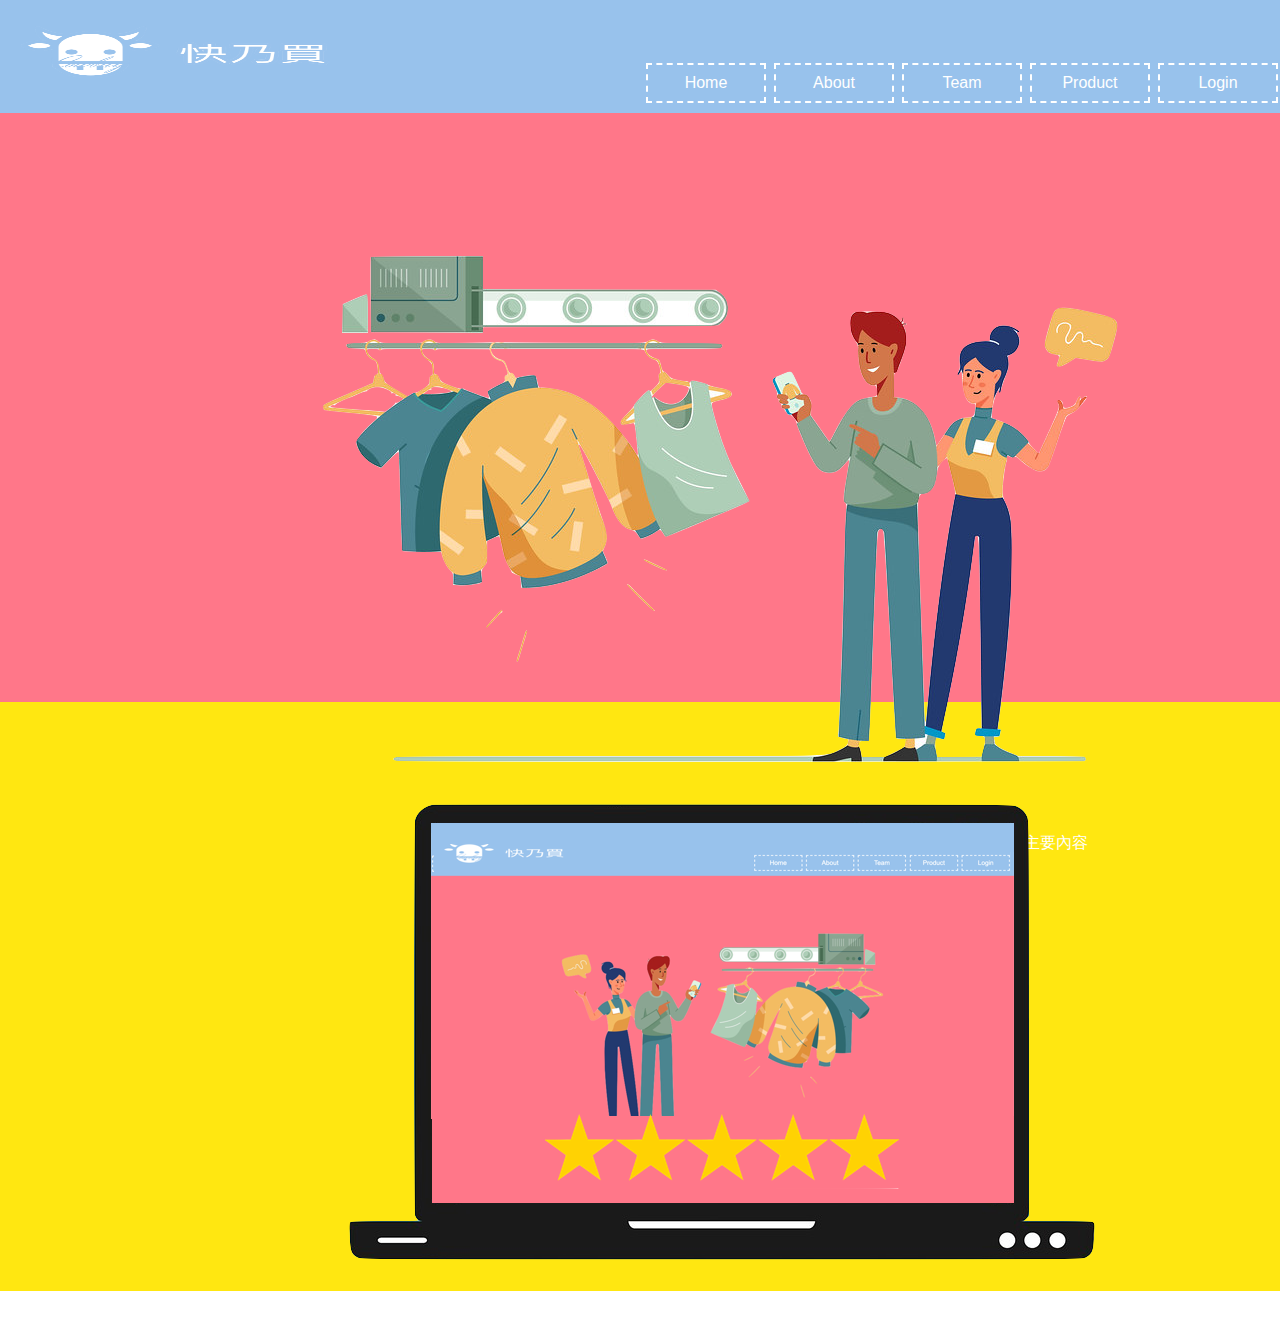
<file: index/index.html>
<!DOCTYPE html>
<html lang="en">

<head>
    <meta charset="UTF-8">
    <meta name="viewport" content="width=device-width, initial-scale=1.0">
    <title>Document</title>
    <link rel="stylesheet" href="index_css.css">
</head>

<body>

    <div id=header>
        <div class="logoleft"> <img src="../Images/logof.png" style="width:100%; height:100%"> </div>


        <div id="menu" style="line-height: 165px;">

            <a href="index.html"></a> <button class="button" ;onclick="index.html">Home</button> </a>
            <a href="about.html"> <button class="button">About</button></a>
            <a href="team.html"> <button class="button">Team</button></a>
            <a href="product.html"> <button class="button">Product</button></a>
            <a href="login.html"> <button class="button">Login</button></a>
        
        </div>
        
    

    </div> 
    <div id="main"> <img src="../Images/shopping拷貝.png" style="position:relative;left:200px;" >主要內容</div>
    
    <div id="main2"><img src="../Images/feedback.png" style="position:relative;left:230px;" >次要內容</div>



</body>

</html>
</file>
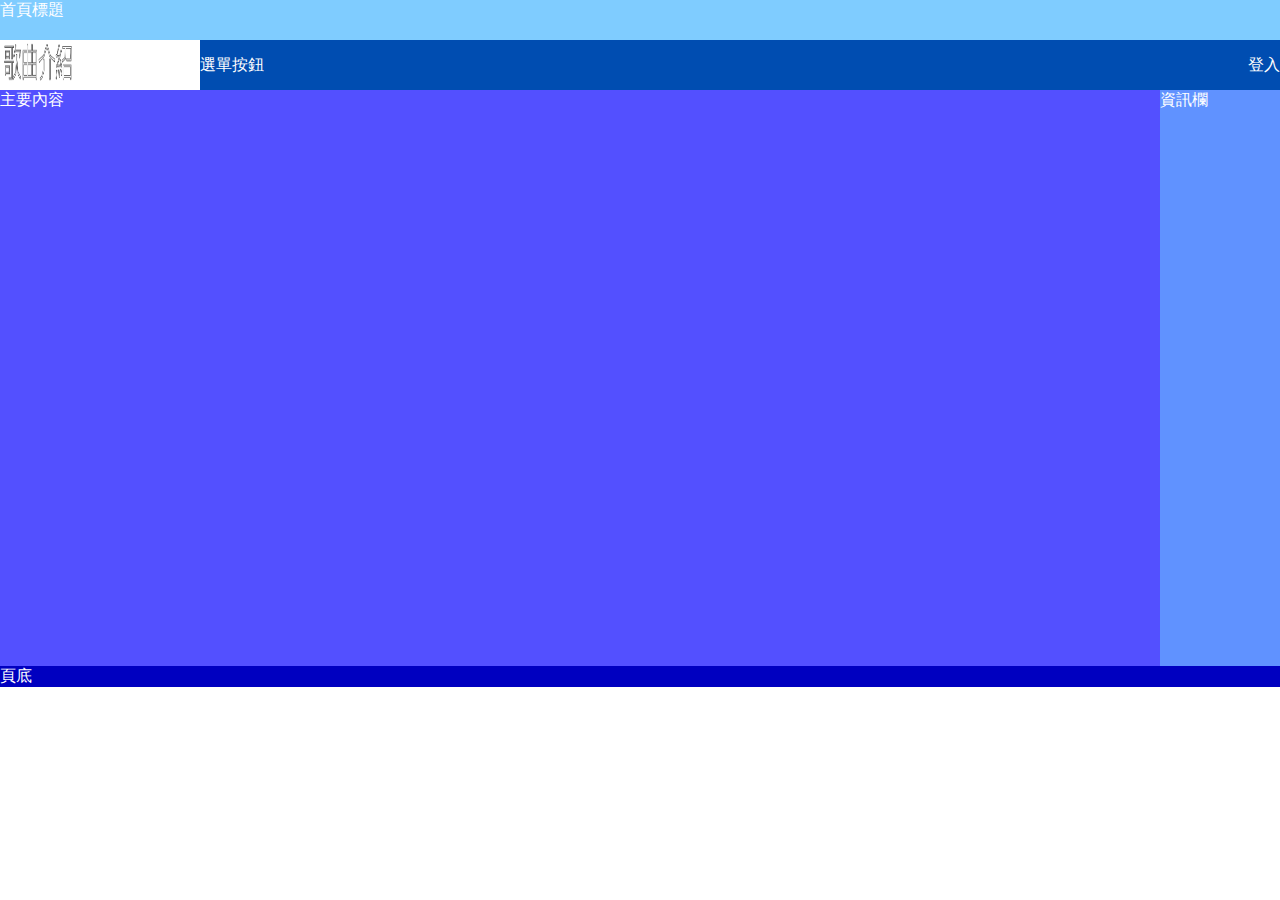
<file: index/index02.html>
<!DOCTYPE html>
<html lang="zh-Hant-TW">
<head>
    <meta charset="UTF-8">
    <meta name="viewport" content="width=device-width, initial-scale=1.0">
    <title>個人網站</title>
    <style>
        body{
            margin: 0;
        }
        #header{
            background-color: rgb(127, 204, 255);
            height: 40px;
            color: white;
        }
        #menu{
            background-color: rgb(0, 77, 177);
            height: 50px;
            color: white;
        }
        #menu div{
            margin-left: 200px;/* 左邊先扣兩百 因為圖片占兩百 */
            line-height: 50px;  /*選單文字垂直置中 */
        }
        #menu div p{
            margin: 0;
            float: right;
            height: 50px;
        }
        #menu img{
            position: relative;
            float: left;
            width: 200px;
            height: 50px;
        }
        #main{
            background-color: rgb(83, 80, 255);
            height: 45vw;
            margin-right: 120px;
            color: white;
        }
        #aside-right{
            background-color: rgb(96, 146, 255);
            width: 120px;
            height: 45vw;
            float: right;
            color: white;
        }
        #footer{
            background-color: rgb(0, 0, 192);
            color: white;
        }
    </style>
</head>
<body>
    <div id="header">首頁標題</div>
    <div id="menu">
        <img src="../Images/title.png">
        <div>
            選單按鈕
            <p>登入</p>
        </div>
    </div>
    <div id="aside-right">資訊欄</div>
    <div id="main">主要內容</div>
    <div id="footer">頁底</div>
</body>
</html>
</file>
<file: index/index_css.css>
body{
    margin: 0;
}                            /* 左右填滿*/

#header{
    background-color: #98c2ec;
    height: 113px;

} 


#header .logoleft{
    margin: 17px;
    width: 350px;
    height: 6vw;
    float: left;
    
} 



#menu {
    margin: 0;
    float: right;

}


    
.button {
    width:120px;
    height:40px;
    border:2px #ffffff dashed;
    background-color: transparent;
    color: white;
    text-align: center;
    text-decoration: none;
    font-size: 16px;
    margin: 4px 2px;
    
    
}

#main{
    background-color:#FF7789;
    position: inherit;
    height: 46vw;
    margin: 0;
    color: white;
}



#main2{
    background-color:#FFE711;
    position: inherit;
    height: 46vw;
    margin: 0;
    color: white;
}
</file>
